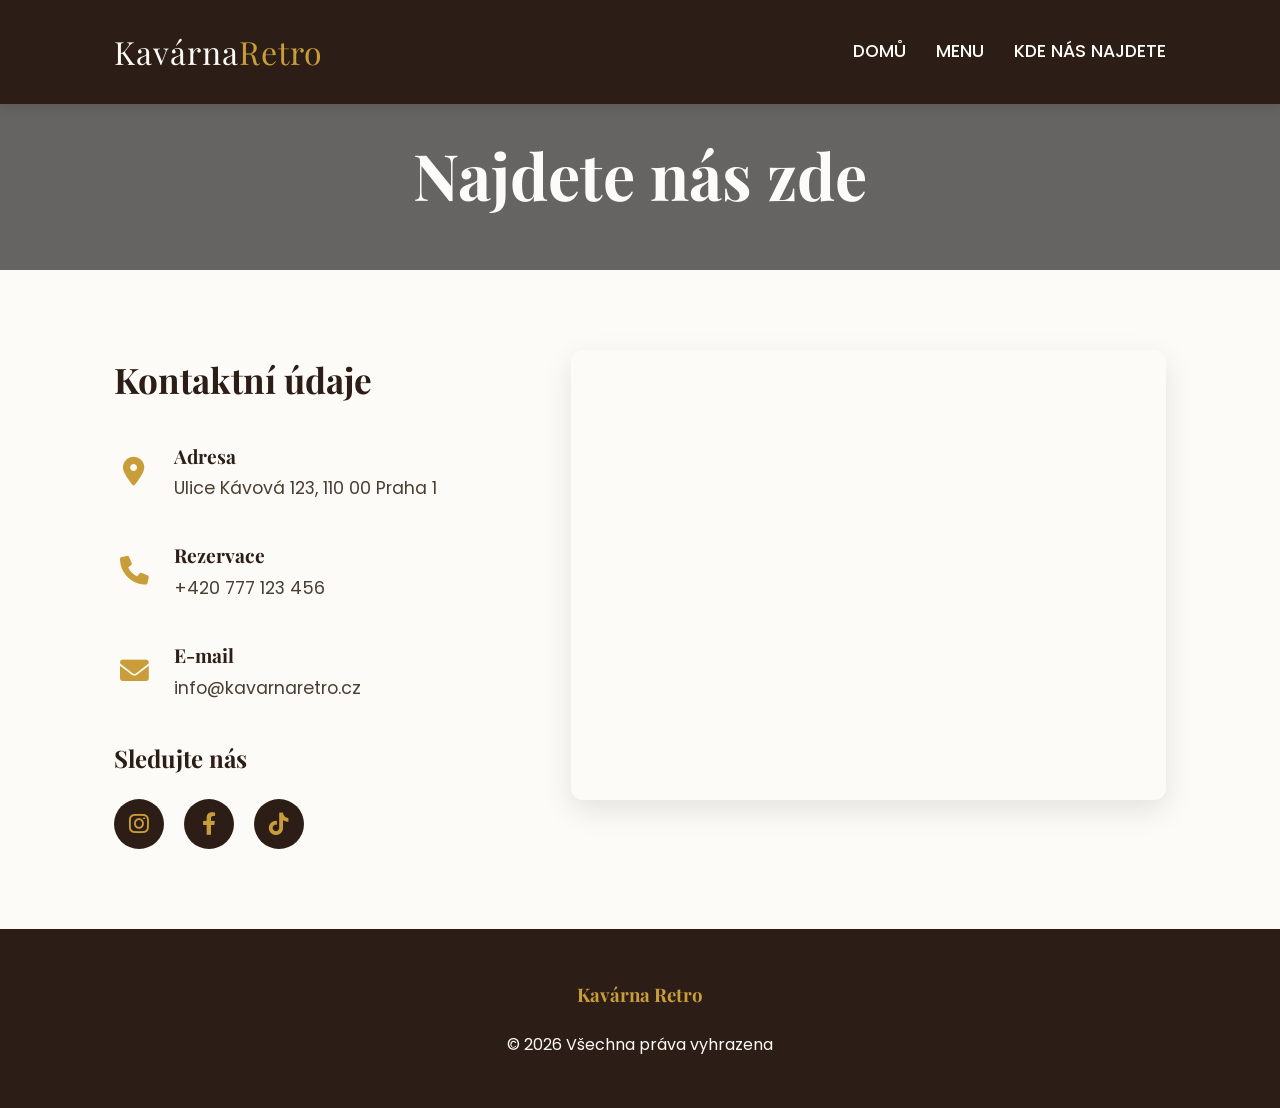
<file: kontakt.html>
<!DOCTYPE html>
<html lang="cs">
<head>
    <meta charset="UTF-8">
    <meta name="viewport" content="width=device-width, initial-scale=1.0">
    <title>Kavárna Retro | Kontakt a Mapa</title>
    <link rel="stylesheet" href="style.css">
    <link href="https://fonts.googleapis.com/css2?family=Playfair+Display:wght@700&family=Poppins:wght@300;400;500;600;700&display=swap" rel="stylesheet">
    <link rel="stylesheet" href="https://cdnjs.cloudflare.com/ajax/libs/font-awesome/6.0.0/css/all.min.css">
</head>
<body>

    <nav class="navbar">
        <div class="container navbar__container">
            <a href="index.html" class="navbar__logo">Kavárna<span>Retro</span></a>
            <ul class="navbar__menu">
                <li><a href="index.html">Domů</a></li>
                <li><a href="menu.html">Menu</a></li>
                <li><a href="kontakt.html">Kde nás najdete</a></li>
            </ul>
        </div>
    </nav>

    <header class="menu-header">
        <h1>Najdete nás zde</h1>
    </header>

    <main class="container">
        <section class="contact-page">
            <div class="contact-grid">
                
                <div class="contact-info">
                    <h2 class="section-title" style="text-align: left; font-size: 2.2rem; margin-bottom: 30px;">Kontaktní údaje</h2>
                    
                    <div class="contact-item">
                        <i class="fas fa-location-dot"></i>
                        <div>
                            <h3>Adresa</h3>
                            <p>Ulice Kávová 123, 110 00 Praha 1</p>
                        </div>
                    </div>

                    <div class="contact-item">
                        <i class="fas fa-phone"></i>
                        <div>
                            <h3>Rezervace</h3>
                            <p>+420 777 123 456</p>
                        </div>
                    </div>

                    <div class="contact-item">
                        <i class="fas fa-envelope"></i>
                        <div>
                            <h3>E-mail</h3>
                            <p>info@kavarnaretro.cz</p>
                        </div>
                    </div>

                    <div class="social-links">
                        <h3>Sledujte nás</h3>
                        <div class="social-icons">
                            <a href="#"><i class="fab fa-instagram"></i></a>
                            <a href="#"><i class="fab fa-facebook-f"></i></a>
                            <a href="#"><i class="fab fa-tiktok"></i></a>
                        </div>
                    </div>
                </div>

                <div class="contact-map">
                    <iframe 
                        src="https://www.google.com/maps/@49.2349227,17.6804565,14z?entry=ttu&g_ep=EgoyMDI2MDMzMS4wIKXMDSoASAFQAw%3D%3D" 
                        width="100%" 
                        height="450" 
                        style="border:0; border-radius: 12px; box-shadow: 0 10px 30px rgba(0,0,0,0.1);" 
                        allowfullscreen="" 
                        loading="lazy">
                    </iframe>
                </div>

            </div>
        </section>
    </main>

    <footer class="footer">
        <div class="container">
            <h3 style="color: var(--gold); margin-bottom: 20px;">Kavárna Retro</h3>
            <p>© 2026 Všechna práva vyhrazena</p>
        </div>
    </footer>

</body>
</html>
</file>
<file: style.css>
:root {
    --gold: #c89d3a;
    --dark: #2c1e16; /* Tmavě hnědá (Espresso) místo černé */
    --light: #fdfbf7; /* Teplá krémová místo zářivě bílé - zabije prázdnotu */
    --gray: #efebe4;
    --text: #4a3f35;
}

* { margin: 0; padding: 0; box-sizing: border-box; }
html { scroll-behavior: smooth; }

body {
    font-family: 'Poppins', sans-serif;
    line-height: 1.7;
    color: var(--text);
    background-color: var(--light);
}

.container { max-width: 1100px; margin: 0 auto; padding: 0 24px; }

/* --- NAVBAR --- */
.navbar {
    background: var(--dark);
    padding: 25px 0;
    position: fixed;
    width: 100%;
    z-index: 1000;
    box-shadow: 0 4px 10px rgba(0,0,0,0.1);
}

.navbar__container { display: flex; justify-content: space-between; align-items: center; }

/* Klikatelné logo a větší text */
.navbar__logo {
    font-family: 'Playfair Display', serif;
    font-size: 2rem; /* Zvětšeno */
    color: var(--light);
    text-decoration: none;
    letter-spacing: 1px;
}
.navbar__logo span { color: var(--gold); }

.navbar__menu { display: flex; list-style: none; gap: 30px; }
.navbar__menu a {
    color: var(--light);
    text-decoration: none;
    font-size: 1.1rem; /* Zvětšeno */
    text-transform: uppercase;
    font-weight: 500;
    transition: color 0.3s;
}
.navbar__menu a:hover { color: var(--gold); }

/* --- TYPOGRAFIE --- */
.section-title {
    text-align: center;
    font-family: 'Playfair Display', serif;
    font-size: 3rem; /* Zvětšeno */
    color: var(--dark);
    margin-bottom: 50px;
}

h2, h3 { color: var(--dark); font-family: 'Playfair Display', serif; }

/* --- HERO SLIDER (CSS POUZE) --- */
.hero-slider {
    position: relative;
    height: 55vh; /* Zmenšeno o cca 1/3 (původně 80vh) */
    overflow: hidden;
    background: var(--dark);
    margin-bottom: 60px;
}

.slide {
    position: absolute;
    top: 0; left: 0; width: 100%; height: 100%;
    background-size: cover;
    background-position: center;
    opacity: 0;
    animation: fade 15s infinite; /* Střídání obrázků */
}

/* 3 Obrázky s různým zpožděním */
.slide:nth-child(1) { background-image: url('https://images.unsplash.com/photo-1495474472287-4d71bcdd2085?q=80&w=1600&auto=format&fit=crop'); animation-delay: 0s; }
.slide:nth-child(2) { background-image: url('https://images.unsplash.com/photo-1509042239860-f550ce710b93?q=80&w=1600&auto=format&fit=crop'); animation-delay: 5s; }
.slide:nth-child(3) { background-image: url('https://images.unsplash.com/photo-1497935586351-b67a49e012bf?q=80&w=1600&auto=format&fit=crop'); animation-delay: 10s; }

@keyframes fade {
    0%, 100% { opacity: 0; }
    10%, 33% { opacity: 1; }
    43% { opacity: 0; }
}

/* --- TÝDENNÍ NABÍDKA (Hlavní stránka) --- */
.weekly-offer { padding: 60px 0; background: var(--gray); margin-bottom: 80px;}
.offer-box {
    background: var(--light);
    border-left: 5px solid var(--gold);
    padding: 40px;
    box-shadow: 0 15px 30px rgba(0,0,0,0.05);
    max-width: 800px;
    margin: 0 auto;
    display: flex;
    align-items: center;
    gap: 30px;
}
.offer-box img { width: 150px; height: 150px; border-radius: 50%; object-fit: cover; }
.offer-text h3 { font-size: 2rem; margin-bottom: 10px; }
.offer-text .price { color: var(--gold); font-size: 1.5rem; font-weight: bold; display: block; margin-top: 10px;}

/* --- STRÁNKA MENU --- */
.menu-header {
    height: 30vh;
    background: linear-gradient(rgba(0,0,0,0.6), rgba(0,0,0,0.6)), url('https://images.unsplash.com/photo-1554118811-1e0d58224f24?q=80&w=1600&auto=format&fit=crop') center/cover;
    display: flex;
    align-items: center;
    justify-content: center;
    padding-top: 80px;
}
.menu-header h1 { color: var(--light); font-size: 4rem; font-family: 'Playfair Display', serif; }

.menu-layout {
    display: grid;
    grid-template-columns: 1fr 1fr; /* Dvě okna vedle sebe */
    gap: 60px;
    padding: 80px 0;
}

.menu-category-img { width: 100%; height: 250px; object-fit: cover; border-radius: 12px; margin-bottom: 30px; box-shadow: 0 10px 20px rgba(0,0,0,0.1); }
.menu-category h2 { font-size: 2.5rem; margin-bottom: 30px; border-bottom: 2px solid var(--gold); padding-bottom: 10px; display: inline-block;}

/* Menu Položky */
.menu-item { border-bottom: 1px dashed #d1c7bd; padding-bottom: 15px; margin-bottom: 20px; }
.menu-item__info { display: flex; justify-content: space-between; align-items: baseline; margin-bottom: 5px;}
.menu-item__name { font-size: 1.4rem; color: var(--dark); font-family: 'Poppins', sans-serif; font-weight: 600;}
.menu-item__price { color: var(--gold); font-size: 1.2rem; font-weight: 700; }
.menu-item__desc { font-size: 0.95rem; }

/* --- FOOTER --- */
.footer { background: var(--dark); color: var(--light); text-align: center; padding: 50px 0; margin-top: auto;}

/* --- RESPONSIVE --- */
@media (max-width: 768px) {
    .menu-layout { grid-template-columns: 1fr; }
    .offer-box { flex-direction: column; text-align: center; }
    .navbar__menu { gap: 15px; }
    .navbar__logo { font-size: 1.5rem; }
    .navbar__menu a { font-size: 0.9rem; }
}
/* --- KONTAKTNÍ STRÁNKA STYLY --- */
.contact-page { padding: 80px 0; }

.contact-grid {
    display: grid;
    grid-template-columns: 1fr 1.5fr;
    gap: 60px;
    align-items: start;
}

.contact-item {
    display: flex;
    gap: 20px;
    margin-bottom: 35px;
    align-items: center;
}

.contact-item i {
    font-size: 1.8rem;
    color: var(--gold);
    width: 40px;
    text-align: center;
}

.contact-item h3 { font-size: 1.2rem; margin-bottom: 2px; }
.contact-item p { font-size: 1.1rem; color: var(--text); }

.social-links h3 { margin-bottom: 20px; font-size: 1.5rem; }
.social-icons { display: flex; gap: 20px; }
.social-icons a {
    display: flex;
    align-items: center;
    justify-content: center;
    width: 50px;
    height: 50px;
    background: var(--dark);
    color: var(--gold);
    border-radius: 50%;
    text-decoration: none;
    font-size: 1.4rem;
    transition: transform 0.3s, background 0.3s;
}

.social-icons a:hover {
    transform: translateY(-5px);
    background: var(--gold);
    color: var(--dark);
}

/* Responzivita pro kontakt */
@media (max-width: 992px) {
    .contact-grid { grid-template-columns: 1fr; gap: 40px; }
    .contact-map iframe { height: 350px; }
}
</file>
